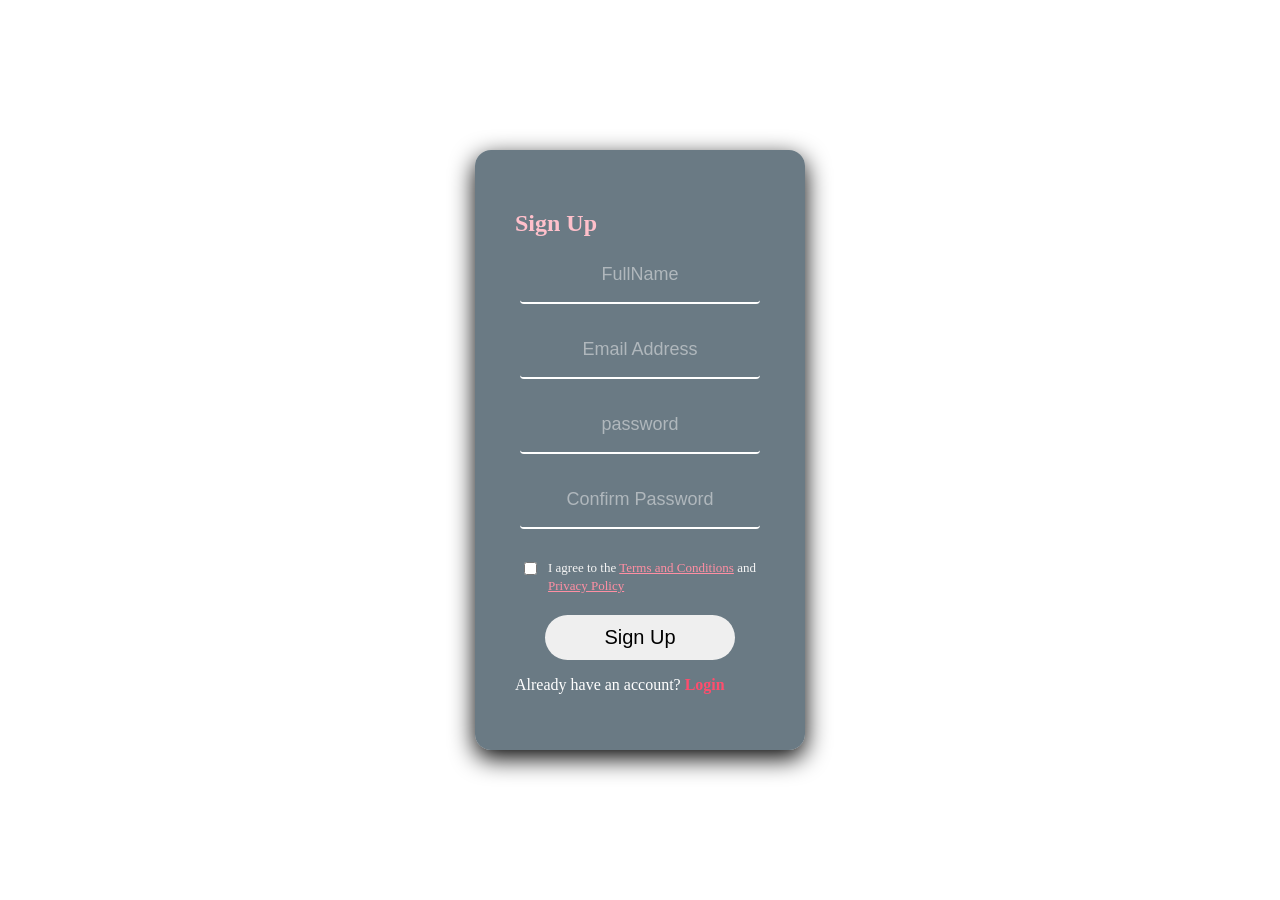
<file: Project/index.html>
<!DOCTYPE html>
<html lang="en">
<head>
    <meta charset="UTF-8">
    <meta name="viewport" content="width=device-width, initial-scale=1.0">
    <title>Sign Up</title>
    <link rel="stylesheet" href="project.css">
</head>
<body class="auth-page">
    <div class="signupbox">
    <h2>Sign Up</h2>
    <form id="signupForm">
        <input type="text" id="fullName" placeholder="FullName">
        <br> <br>
        <input type="email" id="email" placeholder="Email Address">
        <br> <br>
        <input type="password" id="password" placeholder="password">
        <br> <br>
        <input type="password" id="confirmPassword"  placeholder="Confirm Password">
        <br> <br>
        <div class="checkbox-field">
          <input type="checkbox" id="agreeTerms" name="agreeTerms">
          <label for="agreeTerms">I agree to the <a href="#">Terms and Conditions</a> and <a href="#">Privacy Policy</a></label>
        </div>
        <button type="submit">Sign Up</button>
    </form>
    <div class="SignIn">
    <p>Already have an account? <a href="sign-in.html" class="login-link">Login</a></p>
    </div>
    </div>

    <script>
      let users = JSON.parse(localStorage.getItem('SeptUsers26')) || []

      document.getElementById('signupForm').addEventListener('submit', signUserUp)

      function signUserUp(ev) {
        ev.preventDefault()
        let email = document.getElementById('email').value.toLowerCase().trim()
        let password = document.getElementById('password').value.trim()
        let confirmPassword = document.getElementById('confirmPassword').value.trim()
        let fullName = document.getElementById('fullName').value.trim()
        let agreeTerms = document.getElementById('agreeTerms')

        if (!email || !password || !confirmPassword || !fullName) {
          alert("all fields are mandatory")
        }
        else if (!agreeTerms.checked) {
          alert("please agree to terms and conditions")
        }
        else if (users.find((user) => { return user.email === email })) {
          alert('user already exists')
        }
        else if (password !== confirmPassword) {
          alert('passwords must match')
        }
        else if (password.length < 8) {
          alert('passwords must be at least 8 characters')
        }
        else {
          let user = {
            fullName,
            password,
            email,
            isAgreed: agreeTerms.checked
          }

          users.push(user)
          localStorage.setItem('SeptUsers26', JSON.stringify(users))

          alert('signUp successful!')
          location.href = 'sign-in.html'
        }
      } 
    </script>
</body>
</html>
</file>
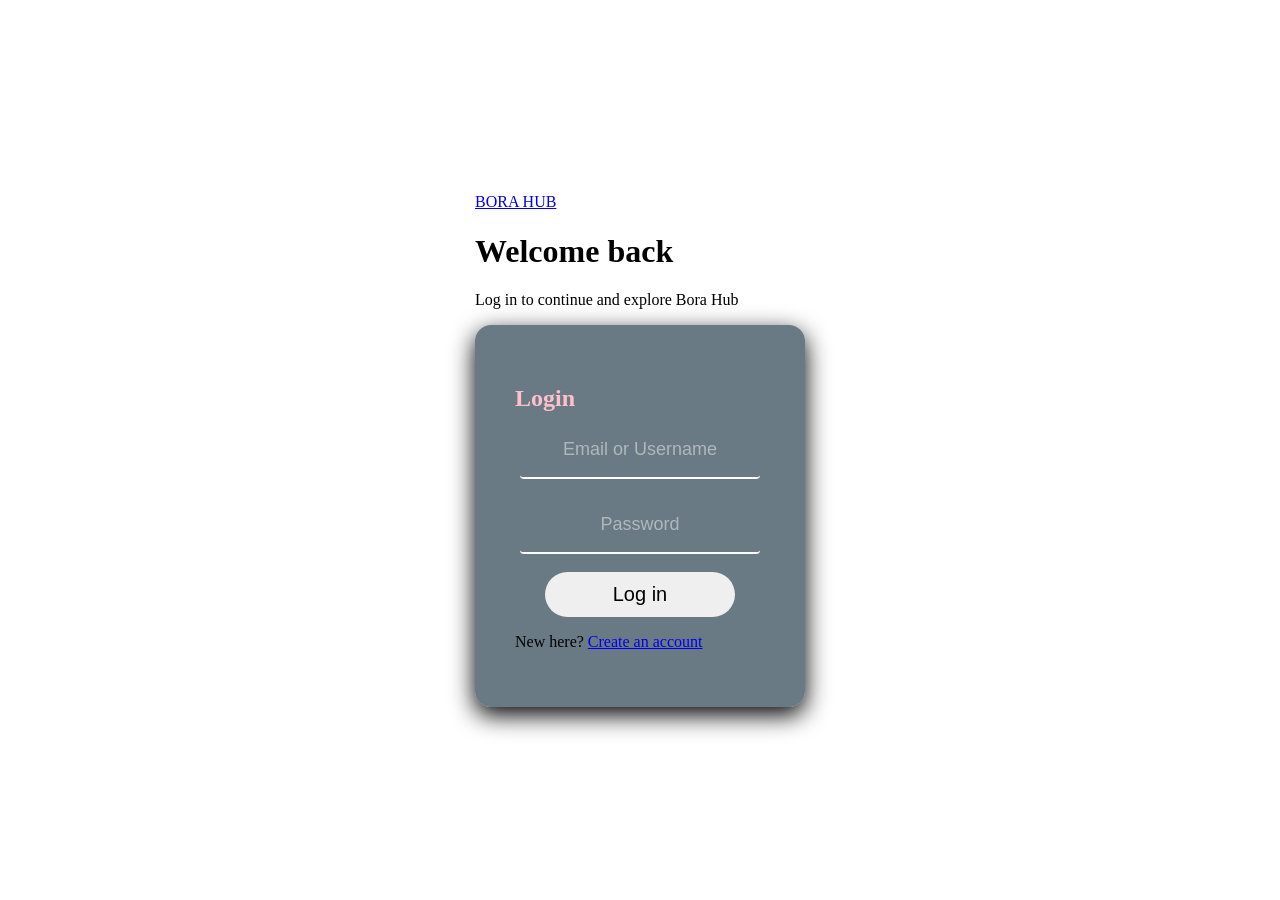
<file: Project/dashboard.html>
<!DOCTYPE html>
<html lang="en">
<head>
  <meta charset="UTF-8">
  <meta name="viewport" content="width=device-width, initial-scale=1.0">
  <title>Dashboard</title>
  <link rel="stylesheet" href="project.css">
</head>
   <body>

     <header class="navbar">
     <div class="navbar-inner">
    <a href="dashboard.html" class="brand">BORA HUB</a>
    <div class="nav-right">
      <button type="button" id="logoutBtn" class="nav-avatar"></button>
    </div>
  </div>
</header>

  <main class="container">
      <section class="welcome">
      <h1>Hello, <span id="userName"></span></h1>
      <h3>What's on your mind today?</h3>
    </section>

    <section class="signupbox panel">
      <h2 id="formTitle">Write a new post</h2>
      <form id="postForm">
        <input type="text" id="postTitle" placeholder="Give it a title">
        <br><br>
        <textarea id="postBody" placeholder="Start writing..." rows="5"></textarea>
        <br><br>
          <div class="field-image">
    <label for="postImage">Photo (optional)</label>
    <input type="file" id="postImage" accept="image/*">
  </div>
        <button type="submit" id="publishBtn">Publish</button>
      </form>
    </section>

    <section class="posts-section">
      <div class="section-head">
        <h2>Your posts</h2>
        <span class="count" id="postCount">0 posts</span>
      </div>

      <div id="emptyState" class="empty-state hidden">
          <p>You haven't written anything yet. Your posts will show up here.</p>
      </div>

      <ul id="postList" class="post-list"></ul>
    </section>

  </main>

  <script>
  let allUsers = JSON.parse(localStorage.getItem('SeptUsers26')) || []
  let currentUserIndex = JSON.parse(localStorage.getItem('currentUserIndex'))
  let currentUser = allUsers[currentUserIndex]

  if (!currentUser) {
    location.href = 'sign-in.html'
  }

  let POSTS_KEY = 'BoraHubPosts'

  function getPosts() {
    return JSON.parse(localStorage.getItem(POSTS_KEY)) || []
  }
  function savePosts(posts) {
    localStorage.setItem(POSTS_KEY, JSON.stringify(posts))
  }
  function formatDate(timestamp) {
    return new Date(timestamp).toLocaleDateString('en-US', { month: 'short', day: 'numeric', year: 'numeric' })
  }
  function renderPosts() {
    let posts = getPosts()
    let list = document.getElementById('postList')
    let empty = document.getElementById('emptyState')
    let count = document.getElementById('postCount')
    count.textContent = posts.length + (posts.length === 1 ? ' post' : ' posts')
    empty.classList.toggle('hidden', posts.length !== 0)
    list.innerHTML = ''
    posts.slice().reverse().forEach((post) => {
      let li = document.createElement('li')
      li.className = 'post'
      li.innerHTML =
        '<h3 class="post-title">' + post.title + '</h3>' +
        '<p class="post-meta">' + post.authorName + ' · ' + formatDate(post.date) + '</p>' +
        (post.image ? '<img class="post-image" src="' + post.image + '">' : '') +
        '<p class="post-body">' + post.body + '</p>'
      list.appendChild(li)
    })
  }

  document.getElementById('postForm').addEventListener('submit', function (ev) {
  ev.preventDefault()
  let title = document.getElementById('postTitle').value.trim()
  let body = document.getElementById('postBody').value.trim()
  let file = document.getElementById('postImage').files[0]

  if (!title || !body) {
    alert('add a title and some content before publishing')
    return
  }

  function publishPost(imageData) {
    let posts = getPosts()
    posts.push({
      id: Date.now(),
      title,
      body,
      date: Date.now(),
      authorName: currentUser.fullName,
      image: imageData || null
    })
    try {
      savePosts(posts)
    } catch (err) {
      alert('Could not save. Try a smaller image.')
      return
    }
    document.getElementById('postForm').reset()
    renderPosts()
  }

  if (file) {
    let reader = new FileReader()
    reader.onload = function (e) {
      publishPost(e.target.result)
    }
    reader.readAsDataURL(file)
  } else {
    publishPost(null)
  }
})

  document.getElementById('logoutBtn').addEventListener('click', function () {
    if (confirm('Log out of Bora Hub?')) {
      localStorage.removeItem('currentUserIndex')
      location.href = 'sign-in.html'
    }
  })

  if (currentUser) {
    document.getElementById('logoutBtn').textContent = currentUser.fullName.charAt(0).toUpperCase()
    document.getElementById('logoutBtn').title = currentUser.email + ' — click to log out'
    document.getElementById('userName').textContent = currentUser.fullName.split(' ')[0]
    renderPosts()
  }
   


</script>
  
</body>
</html>""
</file>
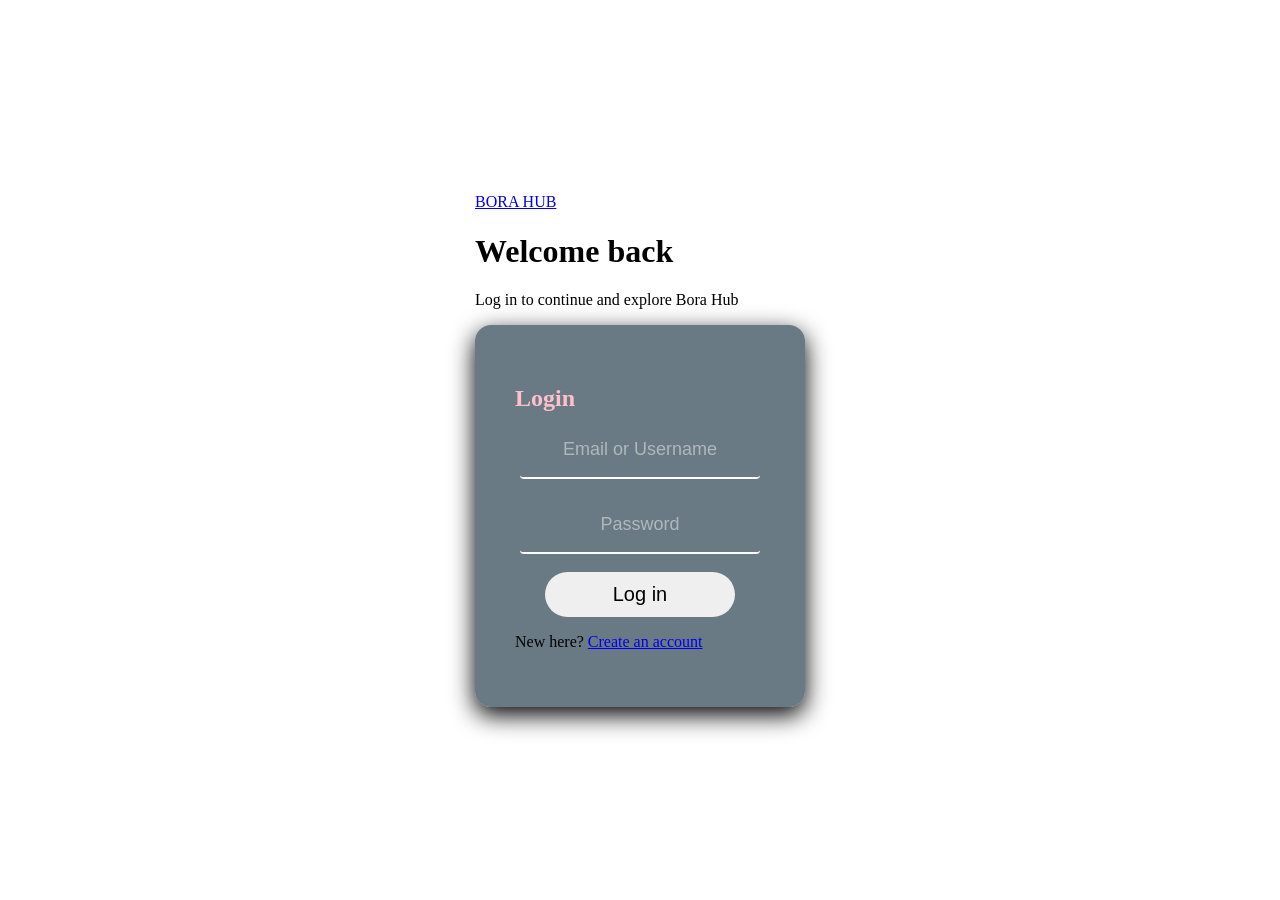
<file: Project/sign-in.html>
<!DOCTYPE html>
<html lang="en">
<head>
    <meta charset="UTF-8">
    <meta name="viewport" content="width=device-width, initial-scale=1.0">
    <title>Login</title>
    <link rel="stylesheet" href="project.css">
</head>
<body class="auth-page">

 
  <main class="auth-card">
   <a href="sign-in.html" class="brand">BORA HUB</a>
  <h1>Welcome back</h1>
  
  <p class="subtitle">Log in to continue and explore Bora Hub</p>


  <div class="signupbox">
    <h2>Login</h2>
    <form id="loginForm">
      <input type="text" id="email" placeholder="Email or Username">
      <br><br>
      <input type="password" id="password" placeholder="Password">
      <br><br>
      <button type="button" id="loginBtn" class="btn btn-block" onclick="logUserIn()">Log in</button>
    </form>
    <p class="switch-link">New here? <a href="index.html">Create an account</a></p> 
  </div>
</main>
</body>
<script>

      let allUsers = JSON.parse(localStorage.getItem('SeptUsers26')) || []

  
function logUserIn() {
  let email = document.getElementById('email').value.toLowerCase().trim()
  let password = document.getElementById('password').value.trim()

  let foundUser = allUsers.find((user)=> { return user.email === email })
  let foundUserIndex = allUsers.findIndex((user)=> { return user.email === email })
  if (!email || !password) {
     alert('all fields are mandatory')
  } else {

    if (!foundUser) {
       alert('user doesnt exist')
    } else if ( foundUser.password !== password) {
      alert('invalid credentials')
    } else {
      alert('log in successful')
    localStorage.setItem('currentUserIndex' , JSON.stringify(foundUserIndex))
     location.href = 'dashboard.html'
    }

  }

  
}
</script>
</html>
</file>
<file: Project/project.css>
body{
    margin: 0;
    background: url(https://img.magnific.com/free-vector/gradient-purple-color-background-modern-wave-abstract-designs_343694-2361.jpg?semt);
    background-size: cover;
    background-repeat: no-repeat;
    background-attachment: fixed;
    min-height: 100vh;
}

.auth-page{
    display: flex;
    justify-content: center;
    align-items: center;
    min-height: 100vh;
}

.signupbox{
    background: rgba(44, 66, 80, 0.7);
    padding: 40px;
    width: 250px;
    border-radius: 16px;
    box-shadow: 0 8px 24px rgba(0, 0, 0.25);
}

form{
    width: 240px;
    text-align: center;
    margin-top: -10px;
}

.login-link{
    color: #ff4d6d; 
    text-decoration: none;
    font-weight: bold;
    cursor: pointer;
}

.login-link:hover{
    text-decoration: underline;
    color: #ff8fa3;
    background-color: rgba(255, 255, 255, 0.08);
    padding: 4px 8px;
    border-radius: 4px;
}
input{
    width: 240px;
    text-align: center;
    background: transparent;
    border: none;
    border-bottom: 2px solid white;
    font-size: 18px;
    font-weight: 200;
    padding: 10px 0;
    transition: border 0.5s;
    outline: none;
    height: 35px;
    color: whitesmoke;
}


button{
    border: none;
    width: 190px;
    font-size: 20px;
    line-height: 25px;
    padding: 10px 0;
    border-radius: 25px;
    cursor: pointer;
    }

    button:hover{
        background: pink;
        }

        h2{
            color: pink;
         }
        

         .SignIn{
            color: white;
        }

        ::placeholder{
          color: whitesmoke;
          opacity: 0.5;
        }


    
  .navbar{
    display: flex;
    justify-content: center;
    background: rgba(44, 66, 80, 0.85);
    padding: 16px 0;
}
.navbar-inner{
    width: 700px;
    display: flex;
    justify-content: space-between;
    align-items: center;
    color: whitesmoke;
}
.nav-right{
    display: flex;
    align-items: center;
    gap: 16px;
}
.nav-user{
    font-size: 14px;
    color: whitesmoke;
    opacity: 0.7;
}

.container{
    width: 700px;
    margin: 30px auto;
    color: whitesmoke;
}
.welcome h1{
    color: pink;
    margin-bottom: 4px;
}
.welcome p{
    opacity: 0.7;
}

.panel{
    width: auto;
    margin: 24px 0;
}

.panel textarea{
    width: 240px;
    background: transparent;
    border: none;
    border-bottom: 2px solid white;
    color: whitesmoke;
    font-size: 16px;
    padding: 10px 0;
    outline: none;
    resize: vertical;
}

.section-head{
    display: flex;
    justify-content: space-between;
    align-items: baseline;
    border-bottom: 1px solid rgba(255,255,255,0.2);
    padding-bottom: 10px;
}

.count{
    background: pink;
    color: rgba(44, 66, 80, 1);
    font-size: 12px;
    font-weight: bold;
    padding: 4px 10px;
    border-radius: 12px;
}

.empty-state{
    text-align: center;
    padding: 30px;
    border: 1px dashed rgba(255,255,255,0.3);
    margin-top: 20px;
    opacity: 0.8;
}

.post-list{
    list-style: none;
    padding: 0;
}

.post{
    border-top: 1px solid rgba(255,255,255,0.15);
    padding: 20px 0;
}
.post-title{
    color: pink;
    margin-bottom: 4px;
}
.post-meta{
    font-size: 12px;
    opacity: 0.6;
    margin-bottom: 10px;
}
.post-body{
    line-height: 1.6;
    margin-bottom: 10px;
}
.post-actions{
    display: flex;
    gap: 16px;
}
.link-action{
    background: none;
    border: none;
    color: #ff8fa3;
    cursor: pointer;
    font-size: 13px;
    padding: 0;
}
.link-action:hover{
    text-decoration: underline;
}

.hidden{
    display: none;
}

form{
    width: 240px;
    text-align: center;
    margin: -10px auto 0; 
}

.checkbox-field{
    display: flex;
    align-items: flex-start;
    gap: 8px;
    width: 240px;
    margin: 12px auto 20px;
    text-align: left;
}

.checkbox-field input{
    width: auto;
    height: auto;
    margin-top: 3px;
    flex-shrink: 0;
}

.checkbox-field label{
    font-size: 13px;
    color: whitesmoke;
    line-height: 1.4;
}

.checkbox-field a{
    color: #ff8fa3;
}

.nav-avatar{
    width: 38px;
    height: 38px;
    border-radius: 50%;
    border: none;
    background: pink;
    color: #2c4250;
    font-weight: bold;
    font-size: 16px;
    cursor: pointer;
    display: flex;
    align-items: center;
    justify-content: center;
    transition: transform 0.2s, background0.2s;
}
.nav-avatar:hover{
    background: #ff8fa3;
    transform: scale(1.05); 
}

.empty-state{
    border-radius: 12px; 
}

input, textarea{
    border-radius: 4px;   
}

.post-image{
    width: 100%;
    max-height: 360px;
    object-fit: cover;
    border-radius: 12px;
    margin: 10px 0;
}

.field-image label{
    display: block;
    font-size: 13px;
    color: whitesmoke;
    opacity: 0.7;
    margin-bottom: 6px;
    text-align: left;
}

.field-image input[type="file"]{
    color: whitesmoke;
    font-size: 14px;
    width: 240px;
}
</file>
